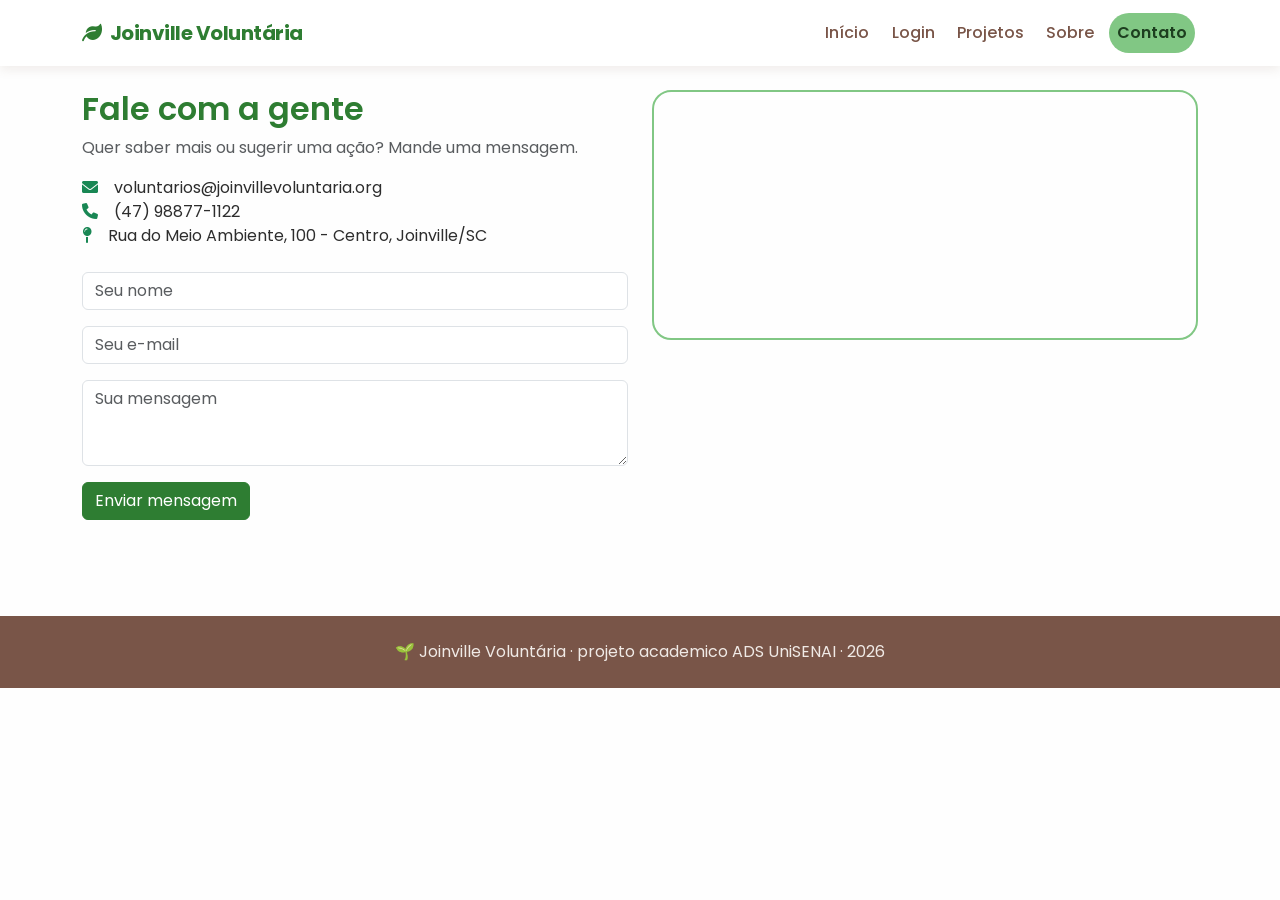
<file: contato.html>
<!DOCTYPE html>
<html lang="pt-br">
<head>
    <meta charset="UTF-8">
    <meta name="viewport" content="width=device-width, initial-scale=1.0">
    <title>Joinville Voluntária · Contato</title>
    <link href="https://cdn.jsdelivr.net/npm/bootstrap@5.3.0-alpha1/dist/css/bootstrap.min.css" rel="stylesheet">
    <link rel="stylesheet" href="https://cdnjs.cloudflare.com/ajax/libs/font-awesome/6.0.0-beta3/css/all.min.css">
    <link href="https://fonts.googleapis.com/css2?family=Poppins:wght@300;400;600;700&display=swap" rel="stylesheet">
    <link rel="stylesheet" href="style.css">
    <link rel="icon" href="data:image/svg+xml,<svg xmlns='http://www.w3.org/2000/svg' viewBox='0 0 100 100' fill='%232e7d32'><path d='M50 10 L85 40 L70 80 L30 80 L15 40 Z' /></svg>">
</head>
<body>
    <nav class="navbar navbar-expand-lg sticky-top">
        <div class="container">
            <a class="navbar-brand" href="index.html"><i class="fas fa-leaf me-2" style="color: #2e7d32;"></i>Joinville Voluntária</a>
            <button class="navbar-toggler" type="button" data-bs-toggle="collapse" data-bs-target="#navbarNav">
                <span class="navbar-toggler-icon"></span>
            </button>
            <div class="collapse navbar-collapse" id="navbarNav">
                <ul class="navbar-nav ms-auto">
                    <li class="nav-item"><a class="nav-link" href="index.html">Início</a></li>
                    <li class="nav-item"><a class="nav-link" href="login.html">Login</a></li>
                    <li class="nav-item"><a class="nav-link" href="projetos.html">Projetos</a></li>
                    <li class="nav-item"><a class="nav-link" href="sobre.html">Sobre</a></li>
                    <li class="nav-item"><a class="nav-link active" href="contato.html">Contato</a></li>
                </ul>
            </div>
        </div>
    </nav>

    <main class="container py-4">
        <div class="row">
            <div class="col-lg-6 mb-4">
                <h2>Fale com a gente</h2>
                <p class="text-muted">Quer saber mais ou sugerir uma ação? Mande uma mensagem.</p>
                <ul class="list-unstyled">
                    <li><i class="fas fa-envelope me-3 text-success"></i>voluntarios@joinvillevoluntaria.org</li>
                    <li><i class="fas fa-phone me-3 text-success"></i>(47) 98877-1122</li>
                    <li><i class="fas fa-map-pin me-3 text-success"></i>Rua do Meio Ambiente, 100 - Centro, Joinville/SC</li>
                </ul>
                <!-- formulário contato -->
                <form id="contactForm" class="mt-4">
                    <div class="mb-3">
                        <input type="text" class="form-control" id="contactName" placeholder="Seu nome">
                    </div>
                    <div class="mb-3">
                        <input type="email" class="form-control" id="contactEmail" placeholder="Seu e-mail">
                    </div>
                    <div class="mb-3">
                        <textarea class="form-control" id="contactMsg" rows="3" placeholder="Sua mensagem"></textarea>
                    </div>
                    <div id="contactError" class="error-message"></div>
                    <button type="submit" class="btn btn-primary">Enviar mensagem</button>
                </form>
            </div>
            <div class="col-lg-6">
                <div class="map-container">
                    <iframe src="https://www.google.com/maps/embed?pb=!1m18!1m12!1m3!1d3575.352087182474!2d-48.8463589!3d-26.3044624!2m3!1f0!2f0!3f0!3m2!1i1024!2i768!4f13.1!3m3!1m2!1s0x94deb010c4d70d6f%3A0x5b8fc2c8c1f5b5d!2sParque%20da%20Cidade%20de%20Joinville!5e0!3m2!1spt-BR!2sbr!4v1712345678901" allowfullscreen loading="lazy"></iframe>
                </div>
            </div>
        </div>
    </main>

    <footer class="text-center">
        <div class="container">
            <p class="mb-0">🌱 Joinville Voluntária · projeto academico ADS UniSENAI · 2026</p>
        </div>
    </footer>

    <script src="https://cdn.jsdelivr.net/npm/bootstrap@5.3.0-alpha1/dist/js/bootstrap.bundle.min.js"></script>
    <script src="script.js"></script>
</body>
</html>
</file>
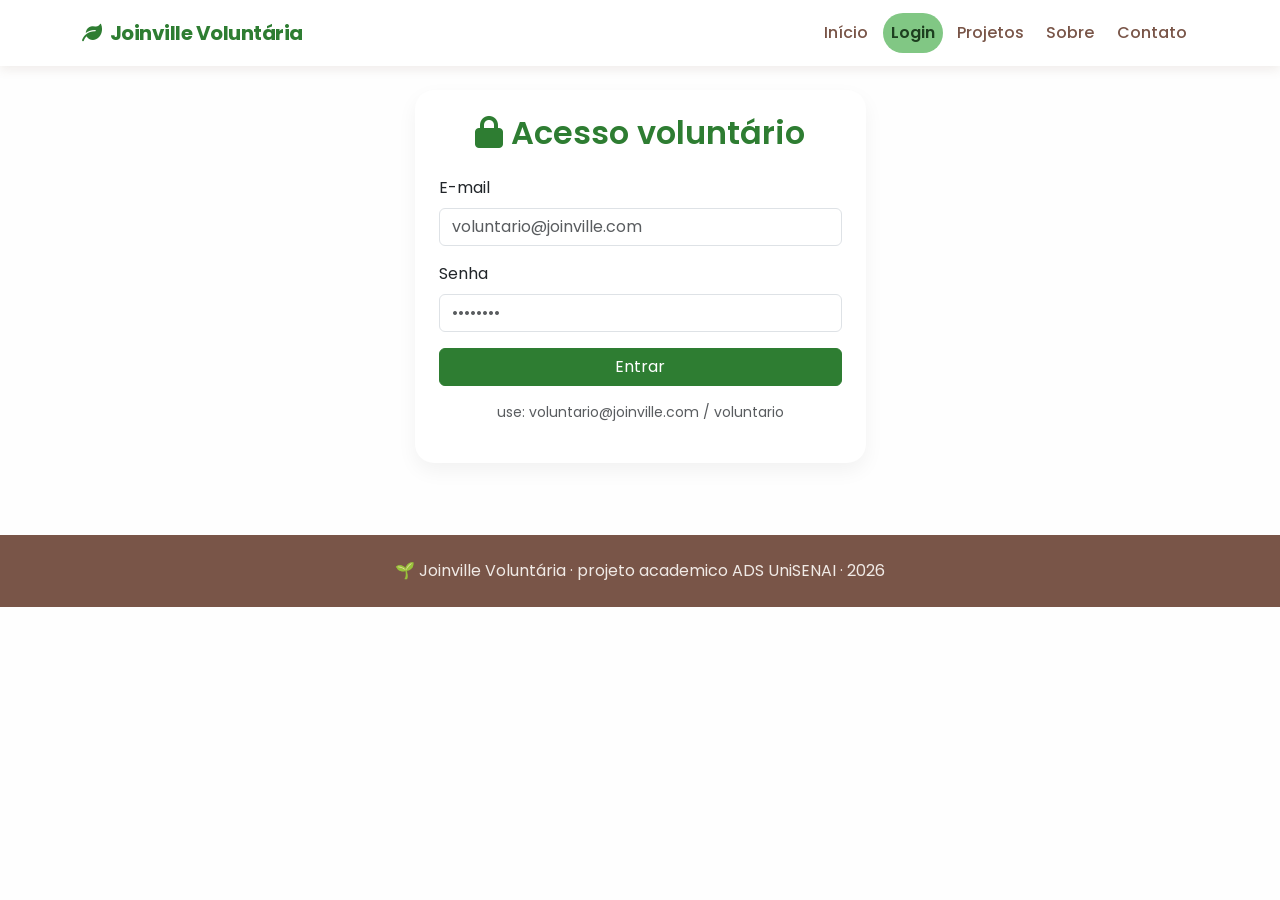
<file: login.html>
<!DOCTYPE html>
<html lang="pt-br">
<head>
    <meta charset="UTF-8">
    <meta name="viewport" content="width=device-width, initial-scale=1.0">
    <title>Joinville Voluntária · Login</title>
    <link href="https://cdn.jsdelivr.net/npm/bootstrap@5.3.0-alpha1/dist/css/bootstrap.min.css" rel="stylesheet">
    <link rel="stylesheet" href="https://cdnjs.cloudflare.com/ajax/libs/font-awesome/6.0.0-beta3/css/all.min.css">
    <link href="https://fonts.googleapis.com/css2?family=Poppins:wght@300;400;600;700&display=swap" rel="stylesheet">
    <link rel="stylesheet" href="style.css">
    <link rel="icon" href="data:image/svg+xml,<svg xmlns='http://www.w3.org/2000/svg' viewBox='0 0 100 100' fill='%232e7d32'><path d='M50 10 L85 40 L70 80 L30 80 L15 40 Z' /></svg>">
</head>
<body>
    <nav class="navbar navbar-expand-lg sticky-top">
        <div class="container">
            <a class="navbar-brand" href="index.html"><i class="fas fa-leaf me-2" style="color: #2e7d32;"></i>Joinville Voluntária</a>
            <button class="navbar-toggler" type="button" data-bs-toggle="collapse" data-bs-target="#navbarNav">
                <span class="navbar-toggler-icon"></span>
            </button>
            <div class="collapse navbar-collapse" id="navbarNav">
                <ul class="navbar-nav ms-auto">
                    <li class="nav-item"><a class="nav-link" href="index.html">Início</a></li>
                    <li class="nav-item"><a class="nav-link active" href="login.html">Login</a></li>
                    <li class="nav-item"><a class="nav-link" href="projetos.html">Projetos</a></li>
                    <li class="nav-item"><a class="nav-link" href="sobre.html">Sobre</a></li>
                    <li class="nav-item"><a class="nav-link" href="contato.html">Contato</a></li>
                </ul>
            </div>
        </div>
    </nav>

    <main class="container py-4">
        <div class="row justify-content-center">
            <div class="col-md-6 col-lg-5">
                <div class="card p-4">
                    <h2 class="text-center mb-4"><i class="fas fa-lock me-2"></i>Acesso voluntário</h2>
                    <form id="loginForm">
                        <div class="mb-3">
                            <label class="form-label">E-mail</label>
                            <input type="email" class="form-control" id="loginEmail" placeholder="voluntario@joinville.com">
                        </div>
                        <div class="mb-3">
                            <label class="form-label">Senha</label>
                            <input type="password" class="form-control" id="loginPassword" placeholder="••••••••">
                        </div>
                        <div id="loginError" class="error-message text-center mb-2"></div>
                        <button type="submit" class="btn btn-primary w-100">Entrar</button>
                    </form>
                    <p class="text-muted text-center mt-3 small">use: voluntario@joinville.com / voluntario</p>
                </div>
            </div>
        </div>
    </main>

    <footer class="text-center">
        <div class="container">
            <p class="mb-0">🌱 Joinville Voluntária · projeto academico ADS UniSENAI · 2026</p>
        </div>
    </footer>

    <script src="https://cdn.jsdelivr.net/npm/bootstrap@5.3.0-alpha1/dist/js/bootstrap.bundle.min.js"></script>
    <script src="script.js"></script>
</body>
</html>
</file>
<file: style.css>
/* ===== VARIÁVEIS ===== */
* {
    margin: 0;
    padding: 0;
    box-sizing: border-box;
}

body {
    font-family: 'Poppins', sans-serif;
    background-color: #fefefe;
    color: #2d2d2d;
    scroll-behavior: smooth;
}

:root {
    --verde-escuro: #2e7d32;
    --verde-claro: #81c784;
    --marrom: #795548;
    --branco: #ffffff;
    --cinza-claro: #f5f5f5;
}

/* tipografia e cores */
h1, h2, h3 {
    color: var(--verde-escuro);
    font-weight: 600;
}

.btn-primary {
    background-color: var(--verde-escuro);
    border-color: var(--verde-escuro);
    color: var(--branco);
    transition: all 0.2s ease;
}

.btn-primary:hover {
    background-color: #1f5a23;
    border-color: #1f5a23;
    transform: scale(1.02);
}

.btn-outline-success {
    border-color: var(--verde-claro);
    color: var(--verde-escuro);
}

.btn-outline-success:hover {
    background-color: var(--verde-claro);
    border-color: var(--verde-claro);
    color: #1d3e1f;
}

.bg-light-brown {
    background-color: #efebe9;
}

.card {
    border: none;
    border-radius: 1.2rem;
    box-shadow: 0 8px 20px rgba(0,0,0,0.05);
    transition: transform 0.2s, box-shadow 0.2s;
}

.card:hover {
    transform: translateY(-5px);
    box-shadow: 0 12px 28px rgba(46,125,50,0.15);
}

.navbar {
    background-color: var(--branco) !important;
    box-shadow: 0 4px 10px rgba(121,85,72,0.1);
    padding: 0.8rem 1rem;
}

.navbar-brand {
    color: var(--verde-escuro) !important;
    font-weight: 700;
    letter-spacing: -0.5px;
}

.nav-link {
    color: var(--marrom) !important;
    font-weight: 500;
    margin: 0 0.2rem;
    border-radius: 30px;
    transition: background 0.2s;
}

.nav-link.active {
    background-color: var(--verde-claro) !important;
    color: #1d3e1f !important;
    font-weight: 600;
}

.nav-link:hover {
    background-color: #e0f2e1;
}

/* cartões de time */
.team-img {
    width: 120px;
    height: 120px;
    object-fit: cover;
    border-radius: 50%;
    border: 4px solid var(--verde-claro);
}

/* mapa responsivo */
.map-container {
    width: 100%;
    height: 250px;
    border-radius: 1.2rem;
    overflow: hidden;
    border: 2px solid var(--verde-claro);
}

.map-container iframe {
    width: 100%;
    height: 100%;
    border: 0;
}

/* formulários */
.form-control:focus {
    border-color: var(--verde-claro);
    box-shadow: 0 0 0 0.2rem rgba(129,199,132,0.25);
}

.error-message {
    color: #b34a4a;
    font-size: 0.85rem;
    margin-top: 0.2rem;
}

footer {
    background-color: var(--marrom);
    color: #f0eae6;
    padding: 1.5rem 0;
    margin-top: 3rem;
}

/* responsividade extra */
@media (max-width: 576px) {
    h1 {
        font-size: 1.8rem;
    }
    .team-img {
        width: 100px;
        height: 100px;
    }
}

footer p {
    margin-bottom: 0.2rem;
}
</file>
